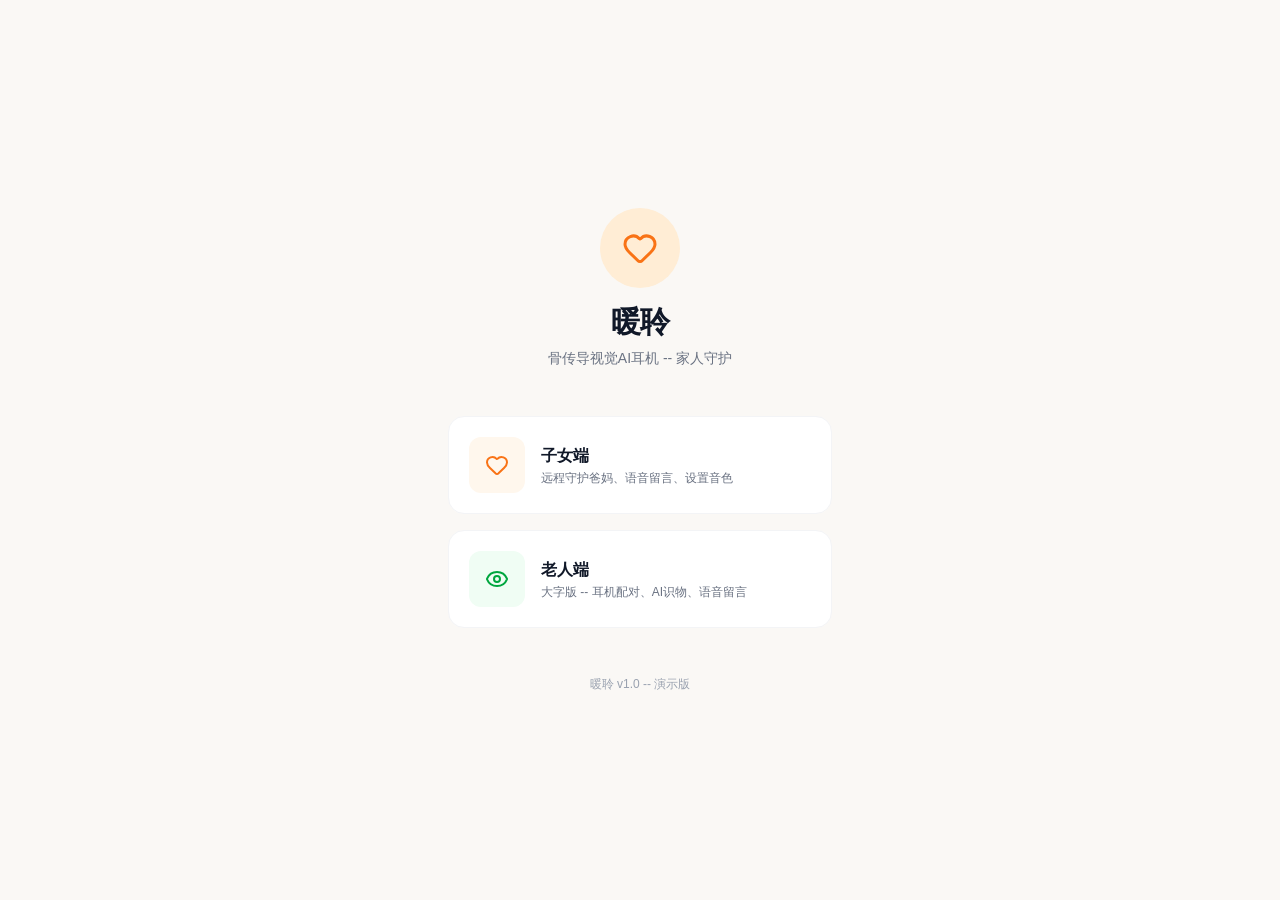
<file: app/index.html>
<!doctype html>
<html lang="zh-CN" class="h-full">
  <head>
    <meta charset="UTF-8" />
    <link rel="icon" type="image/svg+xml" href="/favicon.svg" />
    <meta name="viewport" content="width=device-width, initial-scale=1.0, maximum-scale=1.0, user-scalable=no" />
    <meta name="apple-mobile-web-app-capable" content="yes" />
    <meta name="apple-mobile-web-app-status-bar-style" content="default" />
    <title>暖聆</title>
    <script type="module" crossorigin src="/app/assets/index-_RjAk2eY.js"></script>
    <link rel="stylesheet" crossorigin href="/app/assets/index-BDK33aBx.css">
  </head>
  <body class="min-h-full bg-[#FAF8F5]">
    <div id="root" class="min-h-screen max-w-md mx-auto"></div>
  </body>
</html>
</file>
<file: app/assets/index-BDK33aBx.css>
/*! tailwindcss v4.2.4 | MIT License | https://tailwindcss.com */
@layer properties{@supports (((-webkit-hyphens:none)) and (not (margin-trim:inline))) or ((-moz-orient:inline) and (not (color:rgb(from red r g b)))){*,:before,:after,::backdrop{--tw-translate-x:0;--tw-translate-y:0;--tw-translate-z:0;--tw-space-y-reverse:0;--tw-border-style:solid;--tw-font-weight:initial;--tw-tracking:initial;--tw-shadow:0 0 #0000;--tw-shadow-color:initial;--tw-shadow-alpha:100%;--tw-inset-shadow:0 0 #0000;--tw-inset-shadow-color:initial;--tw-inset-shadow-alpha:100%;--tw-ring-color:initial;--tw-ring-shadow:0 0 #0000;--tw-inset-ring-color:initial;--tw-inset-ring-shadow:0 0 #0000;--tw-ring-inset:initial;--tw-ring-offset-width:0px;--tw-ring-offset-color:#fff;--tw-ring-offset-shadow:0 0 #0000;--tw-duration:initial}}}@layer theme{:root,:host{--font-sans:ui-sans-serif, system-ui, sans-serif, "Apple Color Emoji", "Segoe UI Emoji", "Segoe UI Symbol", "Noto Color Emoji";--font-mono:ui-monospace, SFMono-Regular, Menlo, Monaco, Consolas, "Liberation Mono", "Courier New", monospace;--color-red-50:oklch(97.1% .013 17.38);--color-red-200:oklch(88.5% .062 18.334);--color-red-400:oklch(70.4% .191 22.216);--color-red-500:oklch(63.7% .237 25.331);--color-red-600:oklch(57.7% .245 27.325);--color-red-700:oklch(50.5% .213 27.518);--color-yellow-100:oklch(97.3% .071 103.193);--color-yellow-700:oklch(55.4% .135 66.442);--color-green-50:oklch(98.2% .018 155.826);--color-green-100:oklch(96.2% .044 156.743);--color-green-200:oklch(92.5% .084 155.995);--color-green-500:oklch(72.3% .219 149.579);--color-green-600:oklch(62.7% .194 149.214);--color-green-700:oklch(52.7% .154 150.069);--color-blue-50:oklch(97% .014 254.604);--color-blue-200:oklch(88.2% .059 254.128);--color-blue-500:oklch(62.3% .214 259.815);--color-blue-600:oklch(54.6% .245 262.881);--color-purple-200:oklch(90.2% .063 306.703);--color-purple-500:oklch(62.7% .265 303.9);--color-gray-100:oklch(96.7% .003 264.542);--color-gray-200:oklch(92.8% .006 264.531);--color-gray-300:oklch(87.2% .01 258.338);--color-gray-400:oklch(70.7% .022 261.325);--color-gray-500:oklch(55.1% .027 264.364);--color-gray-600:oklch(44.6% .03 256.802);--color-gray-800:oklch(27.8% .033 256.848);--color-gray-900:oklch(21% .034 264.665);--color-white:#fff;--spacing:.25rem;--container-md:28rem;--text-xs:.75rem;--text-xs--line-height:calc(1 / .75);--text-sm:.875rem;--text-sm--line-height:calc(1.25 / .875);--text-base:1rem;--text-base--line-height:calc(1.5 / 1);--text-lg:1.125rem;--text-lg--line-height:calc(1.75 / 1.125);--text-xl:1.25rem;--text-xl--line-height:calc(1.75 / 1.25);--text-2xl:1.5rem;--text-2xl--line-height:calc(2 / 1.5);--text-3xl:1.875rem;--text-3xl--line-height:calc(2.25 / 1.875);--font-weight-medium:500;--font-weight-semibold:600;--font-weight-bold:700;--tracking-tight:-.025em;--radius-md:.375rem;--radius-lg:.5rem;--radius-xl:.75rem;--radius-2xl:1rem;--animate-pulse:pulse 2s cubic-bezier(.4, 0, .6, 1) infinite;--default-transition-duration:.15s;--default-transition-timing-function:cubic-bezier(.4, 0, .2, 1);--default-font-family:var(--font-sans);--default-mono-font-family:var(--font-mono);--color-primary-50:#fff7ed;--color-primary-100:#ffedd5;--color-primary-200:#fed7aa;--color-primary-500:#f97316;--color-primary-600:#ea580c;--color-primary-700:#c2410c;--color-warm-bg:#faf8f5}}@layer base{*,:after,:before,::backdrop{box-sizing:border-box;border:0 solid;margin:0;padding:0}::file-selector-button{box-sizing:border-box;border:0 solid;margin:0;padding:0}html,:host{-webkit-text-size-adjust:100%;tab-size:4;line-height:1.5;font-family:var(--default-font-family,ui-sans-serif, system-ui, sans-serif, "Apple Color Emoji", "Segoe UI Emoji", "Segoe UI Symbol", "Noto Color Emoji");font-feature-settings:var(--default-font-feature-settings,normal);font-variation-settings:var(--default-font-variation-settings,normal);-webkit-tap-highlight-color:transparent}hr{height:0;color:inherit;border-top-width:1px}abbr:where([title]){-webkit-text-decoration:underline dotted;text-decoration:underline dotted}h1,h2,h3,h4,h5,h6{font-size:inherit;font-weight:inherit}a{color:inherit;-webkit-text-decoration:inherit;-webkit-text-decoration:inherit;-webkit-text-decoration:inherit;-webkit-text-decoration:inherit;text-decoration:inherit}b,strong{font-weight:bolder}code,kbd,samp,pre{font-family:var(--default-mono-font-family,ui-monospace, SFMono-Regular, Menlo, Monaco, Consolas, "Liberation Mono", "Courier New", monospace);font-feature-settings:var(--default-mono-font-feature-settings,normal);font-variation-settings:var(--default-mono-font-variation-settings,normal);font-size:1em}small{font-size:80%}sub,sup{vertical-align:baseline;font-size:75%;line-height:0;position:relative}sub{bottom:-.25em}sup{top:-.5em}table{text-indent:0;border-color:inherit;border-collapse:collapse}:-moz-focusring{outline:auto}progress{vertical-align:baseline}summary{display:list-item}ol,ul,menu{list-style:none}img,svg,video,canvas,audio,iframe,embed,object{vertical-align:middle;display:block}img,video{max-width:100%;height:auto}button,input,select,optgroup,textarea{font:inherit;font-feature-settings:inherit;font-variation-settings:inherit;letter-spacing:inherit;color:inherit;opacity:1;background-color:#0000;border-radius:0}::file-selector-button{font:inherit;font-feature-settings:inherit;font-variation-settings:inherit;letter-spacing:inherit;color:inherit;opacity:1;background-color:#0000;border-radius:0}:where(select:is([multiple],[size])) optgroup{font-weight:bolder}:where(select:is([multiple],[size])) optgroup option{padding-inline-start:20px}::file-selector-button{margin-inline-end:4px}::placeholder{opacity:1}@supports (not ((-webkit-appearance:-apple-pay-button))) or (contain-intrinsic-size:1px){::placeholder{color:currentColor}@supports (color:color-mix(in lab, red, red)){::placeholder{color:color-mix(in oklab, currentcolor 50%, transparent)}}}textarea{resize:vertical}::-webkit-search-decoration{-webkit-appearance:none}::-webkit-date-and-time-value{min-height:1lh;text-align:inherit}::-webkit-datetime-edit{display:inline-flex}::-webkit-datetime-edit-fields-wrapper{padding:0}::-webkit-datetime-edit{padding-block:0}::-webkit-datetime-edit-year-field{padding-block:0}::-webkit-datetime-edit-month-field{padding-block:0}::-webkit-datetime-edit-day-field{padding-block:0}::-webkit-datetime-edit-hour-field{padding-block:0}::-webkit-datetime-edit-minute-field{padding-block:0}::-webkit-datetime-edit-second-field{padding-block:0}::-webkit-datetime-edit-millisecond-field{padding-block:0}::-webkit-datetime-edit-meridiem-field{padding-block:0}::-webkit-calendar-picker-indicator{line-height:1}:-moz-ui-invalid{box-shadow:none}button,input:where([type=button],[type=reset],[type=submit]){appearance:button}::file-selector-button{appearance:button}::-webkit-inner-spin-button{height:auto}::-webkit-outer-spin-button{height:auto}[hidden]:where(:not([hidden=until-found])){display:none!important}}@layer components;@layer utilities{.absolute{position:absolute}.fixed{position:fixed}.relative{position:relative}.end{inset-inline-end:var(--spacing)}.top-0{top:calc(var(--spacing) * 0)}.top-8{top:calc(var(--spacing) * 8)}.top-20{top:calc(var(--spacing) * 20)}.right-0{right:calc(var(--spacing) * 0)}.right-4{right:calc(var(--spacing) * 4)}.bottom-0{bottom:calc(var(--spacing) * 0)}.bottom-16{bottom:calc(var(--spacing) * 16)}.left-0{left:calc(var(--spacing) * 0)}.left-1\/2{left:50%}.left-4{left:calc(var(--spacing) * 4)}.left-\[18px\]{left:18px}.z-10{z-index:10}.z-50{z-index:50}.mx-1{margin-inline:calc(var(--spacing) * 1)}.mx-auto{margin-inline:auto}.mt-0\.5{margin-top:calc(var(--spacing) * .5)}.mt-1{margin-top:calc(var(--spacing) * 1)}.mt-2{margin-top:calc(var(--spacing) * 2)}.mt-4{margin-top:calc(var(--spacing) * 4)}.mt-6{margin-top:calc(var(--spacing) * 6)}.mt-12{margin-top:calc(var(--spacing) * 12)}.mb-1{margin-bottom:calc(var(--spacing) * 1)}.mb-2{margin-bottom:calc(var(--spacing) * 2)}.mb-3{margin-bottom:calc(var(--spacing) * 3)}.mb-4{margin-bottom:calc(var(--spacing) * 4)}.mb-5{margin-bottom:calc(var(--spacing) * 5)}.mb-6{margin-bottom:calc(var(--spacing) * 6)}.mb-12{margin-bottom:calc(var(--spacing) * 12)}.-ml-2{margin-left:calc(var(--spacing) * -2)}.ml-\[13px\]{margin-left:13px}.ml-auto{margin-left:auto}.flex{display:flex}.grid{display:grid}.h-2{height:calc(var(--spacing) * 2)}.h-6{height:calc(var(--spacing) * 6)}.h-7{height:calc(var(--spacing) * 7)}.h-8{height:calc(var(--spacing) * 8)}.h-12{height:calc(var(--spacing) * 12)}.h-14{height:calc(var(--spacing) * 14)}.h-16{height:calc(var(--spacing) * 16)}.h-20{height:calc(var(--spacing) * 20)}.h-24{height:calc(var(--spacing) * 24)}.h-\[10px\]{height:10px}.h-full{height:100%}.h-px{height:1px}.h-screen{height:100vh}.min-h-full{min-height:100%}.min-h-screen{min-height:100vh}.w-1{width:calc(var(--spacing) * 1)}.w-2{width:calc(var(--spacing) * 2)}.w-6{width:calc(var(--spacing) * 6)}.w-7{width:calc(var(--spacing) * 7)}.w-10{width:calc(var(--spacing) * 10)}.w-12{width:calc(var(--spacing) * 12)}.w-14{width:calc(var(--spacing) * 14)}.w-16{width:calc(var(--spacing) * 16)}.w-20{width:calc(var(--spacing) * 20)}.w-24{width:calc(var(--spacing) * 24)}.w-64{width:calc(var(--spacing) * 64)}.w-\[10px\]{width:10px}.w-full{width:100%}.w-px{width:1px}.max-w-\[80\%\]{max-width:80%}.max-w-md{max-width:var(--container-md)}.min-w-0{min-width:calc(var(--spacing) * 0)}.flex-1{flex:1}.shrink-0{flex-shrink:0}.-translate-x-1\/2{--tw-translate-x:calc(calc(1 / 2 * 100%) * -1);translate:var(--tw-translate-x) var(--tw-translate-y)}.animate-pulse{animation:var(--animate-pulse)}.grid-cols-2{grid-template-columns:repeat(2,minmax(0,1fr))}.grid-cols-3{grid-template-columns:repeat(3,minmax(0,1fr))}.flex-col{flex-direction:column}.items-center{align-items:center}.items-start{align-items:flex-start}.justify-around{justify-content:space-around}.justify-between{justify-content:space-between}.justify-center{justify-content:center}.justify-end{justify-content:flex-end}.justify-start{justify-content:flex-start}.gap-0\.5{gap:calc(var(--spacing) * .5)}.gap-1{gap:calc(var(--spacing) * 1)}.gap-1\.5{gap:calc(var(--spacing) * 1.5)}.gap-2{gap:calc(var(--spacing) * 2)}.gap-3{gap:calc(var(--spacing) * 3)}.gap-4{gap:calc(var(--spacing) * 4)}.gap-5{gap:calc(var(--spacing) * 5)}:where(.space-y-2>:not(:last-child)){--tw-space-y-reverse:0;margin-block-start:calc(calc(var(--spacing) * 2) * var(--tw-space-y-reverse));margin-block-end:calc(calc(var(--spacing) * 2) * calc(1 - var(--tw-space-y-reverse)))}:where(.space-y-3>:not(:last-child)){--tw-space-y-reverse:0;margin-block-start:calc(calc(var(--spacing) * 3) * var(--tw-space-y-reverse));margin-block-end:calc(calc(var(--spacing) * 3) * calc(1 - var(--tw-space-y-reverse)))}:where(.space-y-4>:not(:last-child)){--tw-space-y-reverse:0;margin-block-start:calc(calc(var(--spacing) * 4) * var(--tw-space-y-reverse));margin-block-end:calc(calc(var(--spacing) * 4) * calc(1 - var(--tw-space-y-reverse)))}:where(.space-y-5>:not(:last-child)){--tw-space-y-reverse:0;margin-block-start:calc(calc(var(--spacing) * 5) * var(--tw-space-y-reverse));margin-block-end:calc(calc(var(--spacing) * 5) * calc(1 - var(--tw-space-y-reverse)))}:where(.space-y-6>:not(:last-child)){--tw-space-y-reverse:0;margin-block-start:calc(calc(var(--spacing) * 6) * var(--tw-space-y-reverse));margin-block-end:calc(calc(var(--spacing) * 6) * calc(1 - var(--tw-space-y-reverse)))}.truncate{text-overflow:ellipsis;white-space:nowrap;overflow:hidden}.overflow-hidden{overflow:hidden}.overflow-y-auto{overflow-y:auto}.rounded-2xl{border-radius:var(--radius-2xl)}.rounded-full{border-radius:3.40282e38px}.rounded-lg{border-radius:var(--radius-lg)}.rounded-xl{border-radius:var(--radius-xl)}.rounded-br-md{border-bottom-right-radius:var(--radius-md)}.rounded-bl-md{border-bottom-left-radius:var(--radius-md)}.border{border-style:var(--tw-border-style);border-width:1px}.border-2{border-style:var(--tw-border-style);border-width:2px}.border-4{border-style:var(--tw-border-style);border-width:4px}.border-t{border-top-style:var(--tw-border-style);border-top-width:1px}.border-b{border-bottom-style:var(--tw-border-style);border-bottom-width:1px}.border-blue-200{border-color:var(--color-blue-200)}.border-gray-100{border-color:var(--color-gray-100)}.border-gray-200{border-color:var(--color-gray-200)}.border-green-200{border-color:var(--color-green-200)}.border-primary-100{border-color:var(--color-primary-100)}.border-primary-200{border-color:var(--color-primary-200)}.border-purple-200{border-color:var(--color-purple-200)}.border-red-200{border-color:var(--color-red-200)}.bg-\[\#FAF8F5\]{background-color:#faf8f5}.bg-blue-50{background-color:var(--color-blue-50)}.bg-blue-500{background-color:var(--color-blue-500)}.bg-gray-100{background-color:var(--color-gray-100)}.bg-gray-200{background-color:var(--color-gray-200)}.bg-gray-400{background-color:var(--color-gray-400)}.bg-gray-900{background-color:var(--color-gray-900)}.bg-green-50{background-color:var(--color-green-50)}.bg-green-100{background-color:var(--color-green-100)}.bg-green-500{background-color:var(--color-green-500)}.bg-primary-50{background-color:var(--color-primary-50)}.bg-primary-100{background-color:var(--color-primary-100)}.bg-primary-500{background-color:var(--color-primary-500)}.bg-purple-500{background-color:var(--color-purple-500)}.bg-red-50{background-color:var(--color-red-50)}.bg-red-400{background-color:var(--color-red-400)}.bg-red-500{background-color:var(--color-red-500)}.bg-warm-bg{background-color:var(--color-warm-bg)}.bg-white{background-color:var(--color-white)}.bg-white\/20{background-color:#fff3}@supports (color:color-mix(in lab, red, red)){.bg-white\/20{background-color:color-mix(in oklab, var(--color-white) 20%, transparent)}}.bg-yellow-100{background-color:var(--color-yellow-100)}.p-1{padding:calc(var(--spacing) * 1)}.p-2{padding:calc(var(--spacing) * 2)}.p-3{padding:calc(var(--spacing) * 3)}.p-4{padding:calc(var(--spacing) * 4)}.p-5{padding:calc(var(--spacing) * 5)}.p-6{padding:calc(var(--spacing) * 6)}.px-1\.5{padding-inline:calc(var(--spacing) * 1.5)}.px-2{padding-inline:calc(var(--spacing) * 2)}.px-3{padding-inline:calc(var(--spacing) * 3)}.px-4{padding-inline:calc(var(--spacing) * 4)}.px-5{padding-inline:calc(var(--spacing) * 5)}.px-8{padding-inline:calc(var(--spacing) * 8)}.py-0\.5{padding-block:calc(var(--spacing) * .5)}.py-1{padding-block:calc(var(--spacing) * 1)}.py-1\.5{padding-block:calc(var(--spacing) * 1.5)}.py-2{padding-block:calc(var(--spacing) * 2)}.py-2\.5{padding-block:calc(var(--spacing) * 2.5)}.py-3{padding-block:calc(var(--spacing) * 3)}.py-3\.5{padding-block:calc(var(--spacing) * 3.5)}.py-4{padding-block:calc(var(--spacing) * 4)}.py-5{padding-block:calc(var(--spacing) * 5)}.py-8{padding-block:calc(var(--spacing) * 8)}.py-16{padding-block:calc(var(--spacing) * 16)}.pt-0\.5{padding-top:calc(var(--spacing) * .5)}.pt-4{padding-top:calc(var(--spacing) * 4)}.pt-6{padding-top:calc(var(--spacing) * 6)}.pb-4{padding-bottom:calc(var(--spacing) * 4)}.pb-8{padding-bottom:calc(var(--spacing) * 8)}.pb-20{padding-bottom:calc(var(--spacing) * 20)}.pb-44{padding-bottom:calc(var(--spacing) * 44)}.text-center{text-align:center}.text-left{text-align:left}.text-2xl{font-size:var(--text-2xl);line-height:var(--tw-leading,var(--text-2xl--line-height))}.text-3xl{font-size:var(--text-3xl);line-height:var(--tw-leading,var(--text-3xl--line-height))}.text-base{font-size:var(--text-base);line-height:var(--tw-leading,var(--text-base--line-height))}.text-lg{font-size:var(--text-lg);line-height:var(--tw-leading,var(--text-lg--line-height))}.text-sm{font-size:var(--text-sm);line-height:var(--tw-leading,var(--text-sm--line-height))}.text-xl{font-size:var(--text-xl);line-height:var(--tw-leading,var(--text-xl--line-height))}.text-xs{font-size:var(--text-xs);line-height:var(--tw-leading,var(--text-xs--line-height))}.text-\[10px\]{font-size:10px}.font-bold{--tw-font-weight:var(--font-weight-bold);font-weight:var(--font-weight-bold)}.font-medium{--tw-font-weight:var(--font-weight-medium);font-weight:var(--font-weight-medium)}.font-semibold{--tw-font-weight:var(--font-weight-semibold);font-weight:var(--font-weight-semibold)}.tracking-tight{--tw-tracking:var(--tracking-tight);letter-spacing:var(--tracking-tight)}.text-blue-500{color:var(--color-blue-500)}.text-blue-600{color:var(--color-blue-600)}.text-gray-300{color:var(--color-gray-300)}.text-gray-400{color:var(--color-gray-400)}.text-gray-500{color:var(--color-gray-500)}.text-gray-600{color:var(--color-gray-600)}.text-gray-800{color:var(--color-gray-800)}.text-gray-900{color:var(--color-gray-900)}.text-green-500{color:var(--color-green-500)}.text-green-600{color:var(--color-green-600)}.text-green-700{color:var(--color-green-700)}.text-primary-100{color:var(--color-primary-100)}.text-primary-200{color:var(--color-primary-200)}.text-primary-500{color:var(--color-primary-500)}.text-primary-600{color:var(--color-primary-600)}.text-primary-700{color:var(--color-primary-700)}.text-red-600{color:var(--color-red-600)}.text-red-700{color:var(--color-red-700)}.text-white{color:var(--color-white)}.text-yellow-700{color:var(--color-yellow-700)}.line-through{text-decoration-line:line-through}.opacity-80{opacity:.8}.shadow-lg{--tw-shadow:0 10px 15px -3px var(--tw-shadow-color,#0000001a), 0 4px 6px -4px var(--tw-shadow-color,#0000001a);box-shadow:var(--tw-inset-shadow), var(--tw-inset-ring-shadow), var(--tw-ring-offset-shadow), var(--tw-ring-shadow), var(--tw-shadow)}.shadow-primary-200{--tw-shadow-color:#fed7aa}@supports (color:color-mix(in lab, red, red)){.shadow-primary-200{--tw-shadow-color:color-mix(in oklab, var(--color-primary-200) var(--tw-shadow-alpha), transparent)}}.shadow-red-200{--tw-shadow-color:oklch(88.5% .062 18.334)}@supports (color:color-mix(in lab, red, red)){.shadow-red-200{--tw-shadow-color:color-mix(in oklab, var(--color-red-200) var(--tw-shadow-alpha), transparent)}}.transition{transition-property:color,background-color,border-color,outline-color,text-decoration-color,fill,stroke,--tw-gradient-from,--tw-gradient-via,--tw-gradient-to,opacity,box-shadow,transform,translate,scale,rotate,filter,-webkit-backdrop-filter,backdrop-filter,display,content-visibility,overlay,pointer-events;transition-timing-function:var(--tw-ease,var(--default-transition-timing-function));transition-duration:var(--tw-duration,var(--default-transition-duration))}.transition-all{transition-property:all;transition-timing-function:var(--tw-ease,var(--default-transition-timing-function));transition-duration:var(--tw-duration,var(--default-transition-duration))}.duration-300{--tw-duration:.3s;transition-duration:.3s}@media (hover:hover){.hover\:border-primary-200:hover{border-color:var(--color-primary-200)}.hover\:shadow-md:hover{--tw-shadow:0 4px 6px -1px var(--tw-shadow-color,#0000001a), 0 2px 4px -2px var(--tw-shadow-color,#0000001a);box-shadow:var(--tw-inset-shadow), var(--tw-inset-ring-shadow), var(--tw-ring-offset-shadow), var(--tw-ring-shadow), var(--tw-shadow)}}.active\:scale-\[0\.98\]:active{scale:.98}.active\:bg-primary-50:active{background-color:var(--color-primary-50)}}*{-webkit-tap-highlight-color:transparent}body{color:#1f2937;overscroll-behavior:none;font-family:-apple-system,BlinkMacSystemFont,Segoe UI,PingFang SC,Hiragino Sans GB,Microsoft YaHei,Helvetica Neue,Helvetica,Arial,sans-serif}::-webkit-scrollbar{display:none}.safe-bottom{padding-bottom:max(16px, env(safe-area-inset-bottom))}@property --tw-translate-x{syntax:"*";inherits:false;initial-value:0}@property --tw-translate-y{syntax:"*";inherits:false;initial-value:0}@property --tw-translate-z{syntax:"*";inherits:false;initial-value:0}@property --tw-space-y-reverse{syntax:"*";inherits:false;initial-value:0}@property --tw-border-style{syntax:"*";inherits:false;initial-value:solid}@property --tw-font-weight{syntax:"*";inherits:false}@property --tw-tracking{syntax:"*";inherits:false}@property --tw-shadow{syntax:"*";inherits:false;initial-value:0 0 #0000}@property --tw-shadow-color{syntax:"*";inherits:false}@property --tw-shadow-alpha{syntax:"<percentage>";inherits:false;initial-value:100%}@property --tw-inset-shadow{syntax:"*";inherits:false;initial-value:0 0 #0000}@property --tw-inset-shadow-color{syntax:"*";inherits:false}@property --tw-inset-shadow-alpha{syntax:"<percentage>";inherits:false;initial-value:100%}@property --tw-ring-color{syntax:"*";inherits:false}@property --tw-ring-shadow{syntax:"*";inherits:false;initial-value:0 0 #0000}@property --tw-inset-ring-color{syntax:"*";inherits:false}@property --tw-inset-ring-shadow{syntax:"*";inherits:false;initial-value:0 0 #0000}@property --tw-ring-inset{syntax:"*";inherits:false}@property --tw-ring-offset-width{syntax:"<length>";inherits:false;initial-value:0}@property --tw-ring-offset-color{syntax:"*";inherits:false;initial-value:#fff}@property --tw-ring-offset-shadow{syntax:"*";inherits:false;initial-value:0 0 #0000}@property --tw-duration{syntax:"*";inherits:false}@keyframes pulse{50%{opacity:.5}}
</file>
